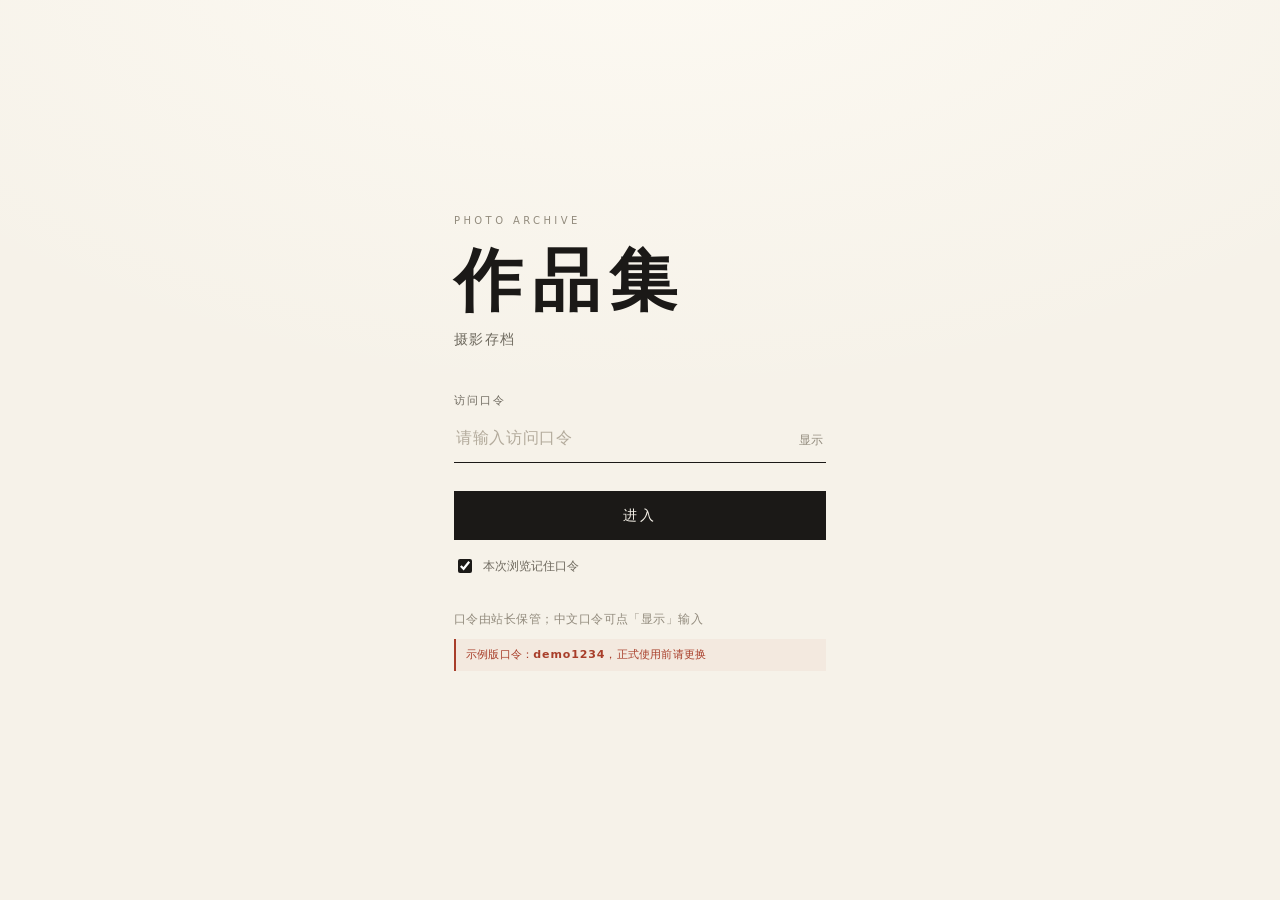
<file: site/index.html>
<!DOCTYPE html>
<html lang="zh-CN">
<head>
<meta charset="utf-8">
<meta name="viewport" content="width=device-width, initial-scale=1, viewport-fit=cover">
<meta name="robots" content="noindex, nofollow">
<meta name="theme-color" content="#f6f2e9">
<title>作品集 · 摄影存档</title>
<link rel="icon" href="data:image/svg+xml,%3Csvg xmlns='http://www.w3.org/2000/svg' viewBox='0 0 64 64'%3E%3Crect width='64' height='64' fill='%23a83e2a'/%3E%3Ctext x='32' y='44' font-size='36' text-anchor='middle' fill='%23f6f2e9' font-family='serif'%3E集%3C/text%3E%3C/svg%3E">
<link rel="stylesheet" href="assets/style.css">
</head>
<body class="is-gate">

<a class="skip-link" href="#main">跳到作品</a>

<!-- ========== 口令 ========== -->
<div class="gate" id="gate">
  <div class="gate-panel">
    <p class="gate-kicker">PHOTO ARCHIVE</p>
    <h1 class="gate-title" id="gateTitle">作品集</h1>
    <p class="gate-sub" id="gateSub">摄影存档</p>

    <form class="gate-form" id="gateForm" novalidate>
      <label class="gate-label" for="gateInput">访问口令</label>
      <div class="gate-input-wrap">
        <input class="gate-input" id="gateInput" type="password" name="password"
               autocomplete="current-password" placeholder="请输入访问口令" required>
        <button class="gate-pw-toggle" id="gatePwToggle" type="button">显示</button>
      </div>
      <p class="gate-error" id="gateError" role="alert" hidden></p>
      <button class="gate-btn" id="gateBtn" type="submit">进入</button>
      <label class="gate-remember">
        <input type="checkbox" id="gateRemember" checked>
        <span>本次浏览记住口令</span>
      </label>
    </form>

    <p class="gate-hint" id="gateHint">口令由站长保管；中文口令可点「显示」输入</p>
    <p class="gate-demo" id="gateDemoHint" hidden>示例版口令：<b>demo1234</b>，正式使用前请更换</p>
  </div>
</div>

<!-- ========== 页面 ========== -->
<div class="app" id="app" hidden>
  <header class="masthead" id="masthead">
    <div class="masthead-inner">
      <a class="brand" href="#top">
        <span class="brand-cn" id="brandCn">作品集</span>
        <span class="brand-en">PHOTO&nbsp;ARCHIVE</span>
      </a>
      <div class="masthead-actions">
        <span class="top-count" id="topCount"></span>
        <button class="text-btn" id="aboutBtn" type="button">关于</button>
      </div>
    </div>
  </header>

  <main id="main">
    <section class="hero" id="top">
      <p class="hero-kicker"><span class="seal" aria-hidden="true"></span>摄影存档<span class="dot">·</span><span id="updatedAt"></span></p>
      <h1 class="hero-title" id="siteTitle">作品集</h1>
      <p class="hero-sub" id="siteSubtitle"></p>
      <p class="hero-intro" id="siteIntro"></p>
    </section>

    <section class="toolbar" id="toolbar" aria-label="筛选与排序">
      <div class="toolbar-top">
        <div class="search">
          <svg class="search-icon" viewBox="0 0 24 24" aria-hidden="true">
            <circle cx="11" cy="11" r="6.5" fill="none" stroke="currentColor" stroke-width="1.6"/>
            <path d="M16 16l4.5 4.5" fill="none" stroke="currentColor" stroke-width="1.6" stroke-linecap="round"/>
          </svg>
          <input id="searchInput" type="search" placeholder="搜作品、作者、标签" autocomplete="off" aria-label="搜索作品">
        </div>
        <div class="toolbar-end">
          <span class="result-count" id="resultCount" aria-live="polite"></span>
          <label class="select-wrap">
            <span class="sr-only">排序方式</span>
            <select id="sortSelect">
              <option value="date">最新</option>
              <option value="title">按标题</option>
              <option value="author">按作者</option>
            </select>
          </label>
          <button class="clear-btn" id="clearBtn" type="button" hidden>清除筛选</button>
        </div>
      </div>

      <div class="filters">
        <div class="chip-row" id="authorRow">
          <span class="chip-label">作者</span>
          <div class="chips" id="authorChips" role="group" aria-label="按作者筛选"></div>
        </div>
        <div class="chip-row" id="tagRow">
          <span class="chip-label">标签</span>
          <div class="chips" id="tagChips" role="group" aria-label="按标签筛选"></div>
        </div>
      </div>
    </section>

    <section class="grid" id="grid" aria-label="作品列表"></section>

    <div class="empty" id="empty" hidden>
      <p class="empty-title">没有找到符合条件的作品</p>
      <p class="empty-sub">换个关键词，或清除筛选条件再看看。</p>
      <button class="empty-btn" id="emptyClear" type="button">清除筛选</button>
    </div>

    <footer class="footer">
      <p class="footer-notice" id="notice"></p>
      <p class="footer-contact" id="contact"></p>
      <p class="footer-meta"><span id="year"></span> · 作品集 · 由站长整理维护</p>
    </footer>
  </main>
</div>

<!-- ========== 灯箱 ========== -->
<div class="lightbox" id="lightbox" hidden role="dialog" aria-modal="true" aria-label="作品查看">
  <div class="lb-top">
    <span class="lb-counter" id="lbCounter"></span>
    <button class="lb-close" id="lbClose" type="button" aria-label="关闭">关闭 <span aria-hidden="true">✕</span></button>
  </div>
  <div class="lb-body">
    <button class="lb-nav lb-prev" id="lbPrev" type="button" aria-label="上一件">←</button>
    <div class="lb-stage">
      <img id="lbImg" alt="">
    </div>
    <button class="lb-nav lb-next" id="lbNext" type="button" aria-label="下一件">→</button>
  </div>
  <aside class="lb-info">
    <h2 class="lb-title" id="lbTitle"></h2>
    <p class="lb-meta"><span id="lbAuthor"></span><span class="dot">·</span><span id="lbDate"></span></p>
    <p class="lb-desc" id="lbDesc"></p>
    <ul class="lb-tags" id="lbTags"></ul>
    <p class="lb-copy">版权归作者所有，未经同意请勿转载。</p>
  </aside>
</div>

<!-- ========== 关于 ========== -->
<div class="about" id="about" hidden role="dialog" aria-modal="true" aria-labelledby="aboutTitle">
  <div class="about-panel">
    <p class="about-kicker">ABOUT</p>
    <h2 class="about-title" id="aboutTitle">关于这个页面</h2>
    <p class="about-text">这是一个个人的摄影作品存档页：把喜欢的照片、截图收在一起，方便回看。</p>
    <h3 class="about-h">版权与使用</h3>
    <p class="about-text" id="aboutNotice"></p>
    <h3 class="about-h">更新与联系</h3>
    <p class="about-text" id="aboutContact"></p>
    <h3 class="about-h">关于图片</h3>
    <p class="about-text">页面里的大图就是原文件，缩略图会压缩；原图请作者自己留存。原图如果带拍摄信息，会原样保留。</p>
    <h3 class="about-h">关于口令</h3>
    <p class="about-text">口令由站长保管。如果口令外流，站长可以换一个，然后重新导出一次数据。</p>
    <p class="about-text">勾选「本次浏览记住口令」会把口令存在当前标签页的 sessionStorage，关闭标签页即清除；共用电脑建议取消勾选。</p>
    <button class="about-close" id="aboutClose" type="button">知道了</button>
  </div>
</div>

<noscript>
  <div class="noscript">这个页面需要开启 JavaScript 才能显示作品。</div>
</noscript>

<script src="data/works.enc.js"></script>
<script src="assets/config.js"></script>
<script src="assets/app.js"></script>
</body>
</html>
</file>
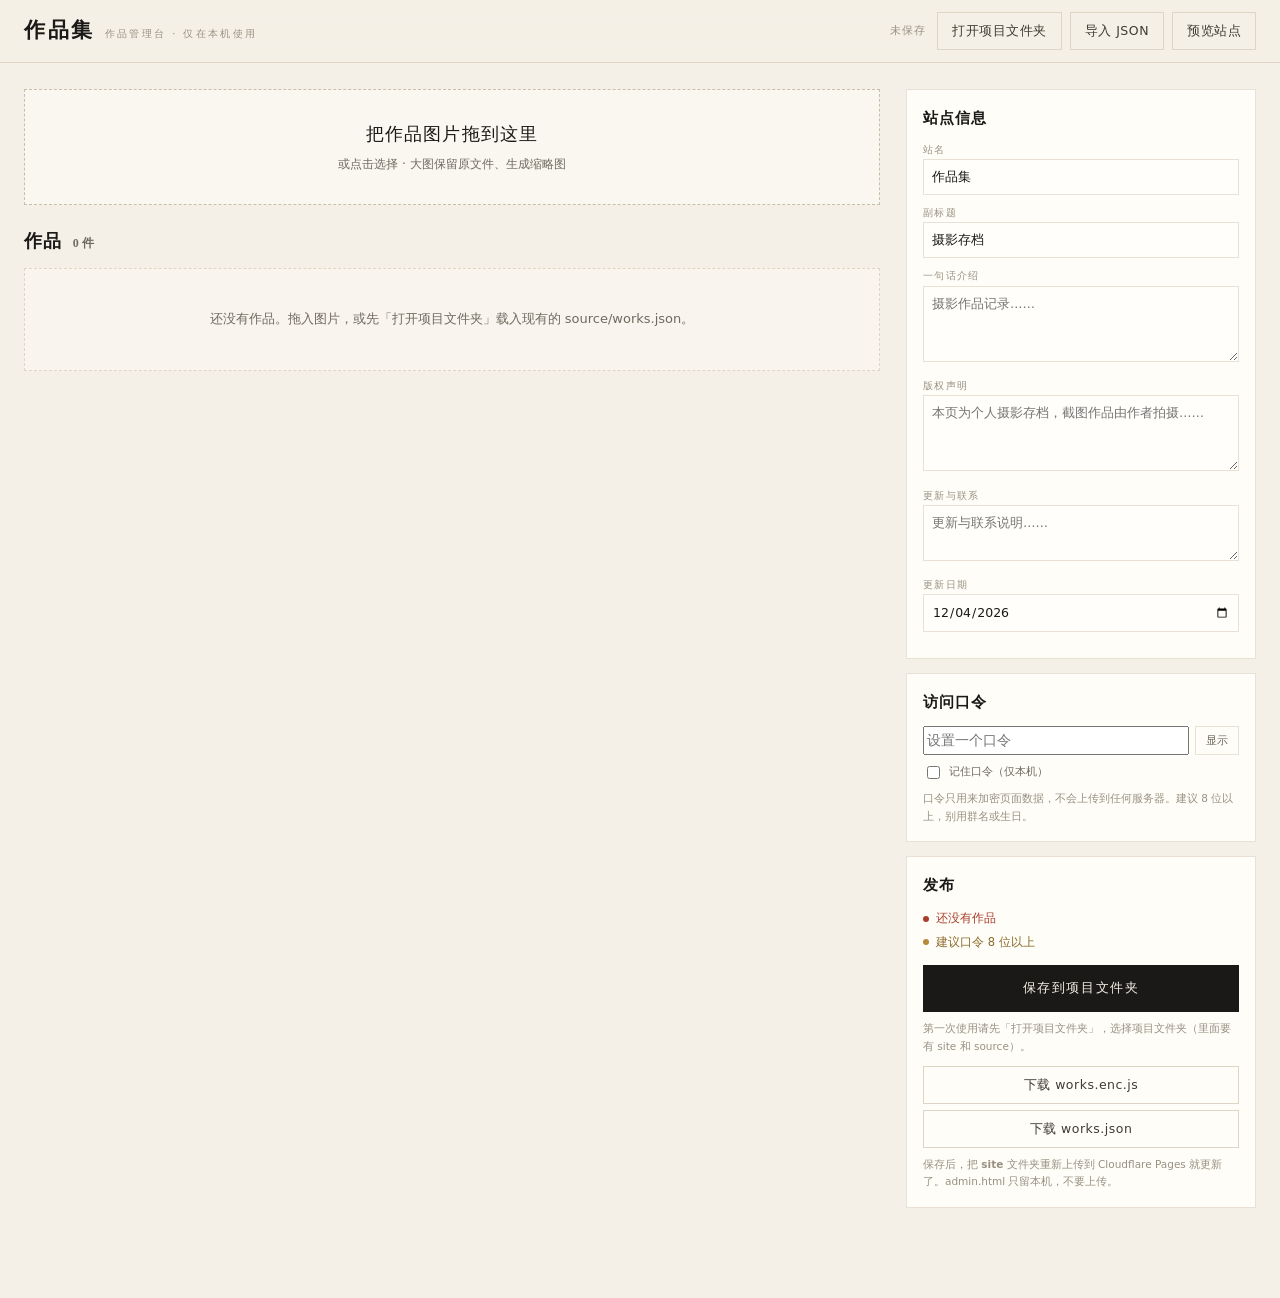
<file: admin.html>
<!DOCTYPE html>
<html lang="zh-CN">
<head>
<meta charset="utf-8">
<meta name="viewport" content="width=device-width, initial-scale=1">
<meta name="robots" content="noindex, nofollow">
<title>作品集 · 作品管理台</title>
<link rel="icon" href="data:image/svg+xml,%3Csvg xmlns='http://www.w3.org/2000/svg' viewBox='0 0 64 64'%3E%3Crect width='64' height='64' fill='%23a83e2a'/%3E%3Ctext x='32' y='44' font-size='36' text-anchor='middle' fill='%23f6f2e9' font-family='serif'%3E集%3C/text%3E%3C/svg%3E">
<style>
  :root{
    --paper:#f4f0e7; --card:#fffdf8; --ink:#1b1917; --ink2:#3f3a33; --muted:#6f6a5f;
    --faint:#989182; --line:#ded5c4; --line2:#e9e2d4; --accent:#a83e2a;
    --serif:"Noto Serif SC","Source Han Serif SC","Songti SC","STSong","SimSun",serif;
    --sans:"PingFang SC","Microsoft YaHei","Noto Sans SC",system-ui,-apple-system,"Segoe UI",sans-serif;
  }
  *{box-sizing:border-box}
  html{-webkit-text-size-adjust:100%}
  body{margin:0;background:var(--paper);color:var(--ink);font-family:var(--sans);font-size:14px;line-height:1.6;-webkit-font-smoothing:antialiased}
  h1,h2,h3,p{margin:0}
  button,input,textarea,select{font:inherit;color:inherit}
  button{cursor:pointer}
  [hidden]{display:none !important}
  :focus-visible{outline:2px solid var(--accent);outline-offset:2px}

  .topbar{position:sticky;top:0;z-index:20;background:rgba(244,240,231,.92);-webkit-backdrop-filter:blur(12px);backdrop-filter:blur(12px);border-bottom:1px solid var(--line)}
  .topbar-inner{max-width:1320px;margin:0 auto;padding:12px 24px;display:flex;align-items:center;gap:16px;flex-wrap:wrap}
  .brand{display:flex;align-items:baseline;gap:10px;margin-right:auto}
  .brand-cn{font-family:var(--serif);font-size:21px;font-weight:600;letter-spacing:.12em}
  .brand-sub{font-size:10px;letter-spacing:.24em;color:var(--faint)}
  .top-actions{display:flex;align-items:center;gap:8px;flex-wrap:wrap}
  .save-state{font-size:11px;letter-spacing:.06em;color:var(--faint);margin-right:4px}
  .save-state.dirty{color:var(--accent)}

  .btn{display:inline-flex;align-items:center;justify-content:center;gap:6px;padding:8px 14px;border:1px solid var(--ink);background:var(--ink);color:var(--paper);font-size:12.5px;letter-spacing:.04em;transition:background .2s,border-color .2s,color .2s}
  .btn:hover{background:var(--accent);border-color:var(--accent)}
  .btn.ghost{background:transparent;color:var(--ink2);border-color:var(--line)}
  .btn.ghost:hover{border-color:var(--ink);color:var(--ink);background:transparent}
  .btn.primary{width:100%;padding:12px;font-size:13px;letter-spacing:.12em}
  .btn.block{width:100%}
  .btn:disabled{opacity:.45;cursor:not-allowed}

  .layout{max-width:1320px;margin:0 auto;padding:26px 24px 90px;display:grid;grid-template-columns:minmax(0,1fr) 350px;gap:26px;align-items:start}
  @media(max-width:1020px){.layout{grid-template-columns:1fr} .col-side{position:static !important}}

  .dropzone{border:1px dashed #c9bfa9;background:rgba(255,253,248,.55);padding:30px 20px;text-align:center;transition:border-color .2s,background .2s;margin-bottom:22px}
  .dropzone:hover,.dropzone.is-over{border-color:var(--ink);background:var(--card)}
  .dz-title{font-family:var(--serif);font-size:18px;letter-spacing:.06em}
  .dz-sub{margin-top:6px;font-size:12px;color:var(--muted)}
  .dropzone.is-busy{opacity:.6;pointer-events:none}

  .list-head{display:flex;align-items:baseline;justify-content:space-between;margin-bottom:12px}
  .list-head h2{font-family:var(--serif);font-size:18px;font-weight:600;letter-spacing:.04em}
  .list-head h2 span{font-size:12px;color:var(--muted);margin-left:6px;letter-spacing:0}
  .link-btn{padding:0;border:0;background:none;font-size:11.5px;color:var(--muted);border-bottom:1px solid transparent}
  .link-btn:hover{color:var(--ink);border-bottom-color:var(--ink)}
  .link-btn.danger:hover{color:var(--accent);border-bottom-color:var(--accent)}

  .works{display:grid;gap:12px}
  .work{display:grid;grid-template-columns:104px minmax(0,1fr) 34px;gap:14px;padding:12px;background:var(--card);border:1px solid var(--line2)}
  @media(max-width:620px){.work{grid-template-columns:76px minmax(0,1fr) 30px;gap:10px;padding:10px}}
  .work-thumb{width:100%;aspect-ratio:1;background:#e7e0d1;overflow:hidden;position:relative}
  .work-thumb img{width:100%;height:100%;object-fit:cover;display:block}
  .work-body{min-width:0}
  .fields{display:grid;grid-template-columns:1.25fr 1fr 112px;gap:7px 12px}
  .fields .wide{grid-column:1/-1}
  @media(max-width:760px){.fields{grid-template-columns:1fr 1fr}}
  .fields label{display:block;min-width:0}
  .fields .lbl{display:block;font-size:9.5px;letter-spacing:.14em;color:var(--faint);margin-bottom:1px}
  .fields input{width:100%;border:0;border-bottom:1px solid var(--line2);background:transparent;padding:4px 1px;font-size:13px;outline:none;border-radius:0}
  .fields input:focus{border-bottom-color:var(--ink)}
  .fields input::placeholder{color:#bdb5a5}
  .featured{display:inline-flex;align-items:center;gap:6px;margin-top:8px;font-size:11px;color:var(--muted);cursor:pointer}
  .featured input{accent-color:var(--ink);width:13px;height:13px}
  .work-actions{display:flex;flex-direction:column;gap:4px;align-items:stretch}
  .work-actions button{width:100%;height:26px;border:1px solid var(--line2);background:transparent;color:var(--muted);font-size:12px;line-height:1}
  .work-actions button:hover:not(:disabled){border-color:var(--ink);color:var(--ink)}
  .work-actions button:disabled{opacity:.3;cursor:default}
  .work-actions button[data-act="del"]:hover{border-color:var(--accent);color:var(--accent)}

  .empty{padding:40px 20px;text-align:center;color:var(--muted);font-size:13px;border:1px dashed var(--line);background:rgba(255,253,248,.4)}

  .col-side{position:sticky;top:80px;display:grid;gap:14px}
  .panel{background:var(--card);border:1px solid var(--line2);padding:16px}
  .panel-title{font-family:var(--serif);font-size:15px;font-weight:600;letter-spacing:.06em;margin-bottom:12px}
  .field{margin-bottom:10px}
  .field label{display:block;font-size:9.5px;letter-spacing:.14em;color:var(--faint);margin-bottom:2px}
  .field input,.field textarea{width:100%;border:1px solid var(--line2);background:#fffefb;padding:7px 8px;font-size:12.5px;outline:none;border-radius:0;line-height:1.6}
  .field input:focus,.field textarea:focus{border-color:var(--ink)}
  .field textarea{resize:vertical;min-height:56px}
  .pw-wrap{display:flex;gap:6px}
  .pw-wrap input{flex:1}
  .pw-wrap button{flex:none;padding:0 10px;border:1px solid var(--line2);background:transparent;font-size:11px;color:var(--muted)}
  .pw-wrap button:hover{border-color:var(--ink);color:var(--ink)}
  .hint{font-size:10.5px;line-height:1.7;color:var(--faint);margin-top:8px}
  .hint.warn{color:var(--accent)}
  .remember{display:flex;align-items:center;gap:6px;margin-top:8px;font-size:11px;color:var(--muted);cursor:pointer}
  .remember input{width:13px;height:13px;accent-color:var(--ink)}

  .checklist{display:grid;gap:5px;margin-bottom:14px}
  .check{display:flex;align-items:center;gap:7px;font-size:11.5px;color:var(--muted)}
  .check i{width:6px;height:6px;border-radius:50%;background:#c9bfa9;flex:none}
  .check.ok i{background:#5d7f62}
  .check.bad i{background:var(--accent)}
  .check.bad{color:var(--accent)}
  .check.warn i{background:#b58a3a}
  .check.warn{color:#8a6a2a}

  .toast{position:fixed;left:50%;bottom:26px;transform:translateX(-50%);z-index:60;max-width:90vw;padding:10px 18px;background:var(--ink);color:var(--paper);font-size:12.5px;letter-spacing:.02em;box-shadow:0 10px 30px -12px rgba(0,0,0,.5)}

  .meta-row{display:grid;grid-template-columns:1fr 1fr;gap:10px}
  @media(max-width:420px){.meta-row{grid-template-columns:1fr}}
</style>
</head>
<body>

<header class="topbar">
  <div class="topbar-inner">
    <div class="brand">
      <span class="brand-cn">作品集</span>
      <span class="brand-sub">作品管理台 · 仅在本机使用</span>
    </div>
    <div class="top-actions">
      <span class="save-state" id="saveState">未保存</span>
      <button class="btn ghost" id="btnOpen" type="button">打开项目文件夹</button>
      <button class="btn ghost" id="btnImport" type="button">导入 JSON</button>
      <button class="btn ghost" id="btnPreview" type="button">预览站点</button>
    </div>
  </div>
</header>

<main class="layout">
  <section class="col-main">
    <div class="dropzone" id="dropzone">
      <input type="file" id="fileInput" accept="image/*" multiple hidden>
      <p class="dz-title">把作品图片拖到这里</p>
      <p class="dz-sub">或点击选择 · 大图保留原文件、生成缩略图</p>
    </div>

    <div class="list-head">
      <h2>作品 <span id="workCount">0 件</span></h2>
      <button class="link-btn danger" id="btnClear" type="button">清空全部</button>
    </div>

    <div class="works" id="works"></div>
    <div class="empty" id="empty">还没有作品。拖入图片，或先「打开项目文件夹」载入现有的 source/works.json。</div>

    <datalist id="authorList"></datalist>
  </section>

  <aside class="col-side">
    <section class="panel">
      <h2 class="panel-title">站点信息</h2>
      <div class="field">
        <label for="metaTitle">站名</label>
        <input id="metaTitle" type="text" placeholder="作品集">
      </div>
      <div class="field">
        <label for="metaSubtitle">副标题</label>
        <input id="metaSubtitle" type="text" placeholder="摄影存档">
      </div>
      <div class="field">
        <label for="metaIntro">一句话介绍</label>
        <textarea id="metaIntro" rows="3" placeholder="摄影作品记录……"></textarea>
      </div>
      <div class="field">
        <label for="metaNotice">版权声明</label>
        <textarea id="metaNotice" rows="3" placeholder="本页为个人摄影存档，截图作品由作者拍摄……"></textarea>
      </div>
      <div class="field">
        <label for="metaContact">更新与联系</label>
        <textarea id="metaContact" rows="2" placeholder="更新与联系说明……"></textarea>
      </div>
      <div class="field">
        <label for="metaUpdated">更新日期</label>
        <input id="metaUpdated" type="date">
      </div>
    </section>

    <section class="panel">
      <h2 class="panel-title">访问口令</h2>
      <div class="pw-wrap">
        <input id="password" type="password" placeholder="设置一个口令" autocomplete="new-password">
        <button id="pwToggle" type="button">显示</button>
      </div>
      <label class="remember"><input type="checkbox" id="pwRemember"> 记住口令（仅本机）</label>
      <p class="hint">口令只用来加密页面数据，不会上传到任何服务器。建议 8 位以上，别用群名或生日。</p>
    </section>

    <section class="panel">
      <h2 class="panel-title">发布</h2>
      <div class="checklist" id="checklist"></div>
      <button class="btn primary" id="btnSave" type="button">保存到项目文件夹</button>
      <p class="hint" id="saveHint">第一次使用请先「打开项目文件夹」，选择项目文件夹（里面要有 site 和 source）。</p>
      <div style="display:grid;gap:6px;margin-top:10px">
        <button class="btn ghost block" id="btnDownloadEnc" type="button">下载 works.enc.js</button>
        <button class="btn ghost block" id="btnDownloadJson" type="button">下载 works.json</button>
      </div>
      <p class="hint">保存后，把 <b>site</b> 文件夹重新上传到 Cloudflare Pages 就更新了。admin.html 只留本机，不要上传。</p>
    </section>
  </aside>
</main>

<div class="toast" id="toast" hidden></div>

<script>
(function () {
  "use strict";

  var PASS_KEY = "gallery:admin:pass";
  var MAX_THUMB = 1200;
  var ext = supportsWebp() ? "webp" : "jpg";

  var state = {
    meta: {
      title: "作品集",
      subtitle: "摄影存档",
      intro: "",
      notice: "",
      contact: "",
      updatedAt: today()
    },
    works: [],
    dir: null,
    password: "",
    dirty: false,
    loaded: false,
    saved: false,
    busy: false
  };

  var els = {};

  function $(s) { return document.querySelector(s); }
  function el(tag, cls, text) {
    var n = document.createElement(tag);
    if (cls) n.className = cls;
    if (text != null) n.textContent = text;
    return n;
  }
  function today() {
    var d = new Date();
    return d.getFullYear() + "-" + String(d.getMonth() + 1).padStart(2, "0") + "-" + String(d.getDate()).padStart(2, "0");
  }
  function normalizeDate(v) {
    v = String(v || "").trim().replace(/\./g, "-");
    if (/^\d{4}-\d{2}$/.test(v)) return v + "-01";
    if (/^\d{4}-\d{2}-\d{2}$/.test(v)) return v;
    return "";
  }
  function supportsWebp() {
    try {
      var c = document.createElement("canvas");
      c.width = c.height = 1;
      return c.toDataURL("image/webp").indexOf("data:image/webp") === 0;
    } catch (e) { return false; }
  }
  function uid() {
    return "w" + Date.now().toString(36) + Math.random().toString(36).slice(2, 6);
  }
  function toast(msg) {
    var t = els.toast;
    t.textContent = msg;
    t.hidden = false;
    clearTimeout(t._timer);
    t._timer = setTimeout(function () { t.hidden = true; }, 3200);
  }
  function markDirty() {
    if (!state.dirty) {
      state.dirty = true;
      state.saved = false;
      updateSaveState();
    }
    updateChecklist();
  }
  function updateSaveState() {
    if (state.dirty) {
      els.saveState.textContent = "有未保存的修改";
      els.saveState.classList.add("dirty");
    } else if (state.saved) {
      els.saveState.textContent = "已保存";
      els.saveState.classList.remove("dirty");
    } else if (state.loaded) {
      els.saveState.textContent = "已载入";
      els.saveState.classList.remove("dirty");
    } else {
      els.saveState.textContent = "未保存";
      els.saveState.classList.remove("dirty");
    }
  }

  /* ---------------- 图片处理 ---------------- */
  function loadImage(file) {
    return new Promise(function (resolve, reject) {
      var url = URL.createObjectURL(file);
      var img = new Image();
      img.onload = function () {
        URL.revokeObjectURL(url);
        resolve(img);
      };
      img.onerror = function () {
        URL.revokeObjectURL(url);
        reject(new Error("无法读取图片：" + file.name));
      };
      img.src = url;
    });
  }

  function drawTo(img, maxEdge) {
    var w = img.naturalWidth || img.width;
    var h = img.naturalHeight || img.height;
    var scale = Math.min(1, maxEdge / Math.max(w, h));
    var canvas = document.createElement("canvas");
    canvas.width = Math.max(1, Math.round(w * scale));
    canvas.height = Math.max(1, Math.round(h * scale));
    var ctx = canvas.getContext("2d");
    ctx.imageSmoothingQuality = "high";
    ctx.drawImage(img, 0, 0, canvas.width, canvas.height);
    return canvas;
  }

  function toBlob(canvas, quality) {
    return new Promise(function (resolve) {
      var type = ext === "webp" ? "image/webp" : "image/jpeg";
      canvas.toBlob(function (blob) { resolve(blob); }, type, quality);
    });
  }

  function averageColor(canvas) {
    var c = document.createElement("canvas");
    c.width = 20;
    c.height = 20;
    var ctx = c.getContext("2d");
    ctx.drawImage(canvas, 0, 0, 20, 20);
    var d = ctx.getImageData(0, 0, 20, 20).data;
    var r = 0, g = 0, b = 0, n = d.length / 4;
    for (var i = 0; i < d.length; i += 4) { r += d[i]; g += d[i + 1]; b += d[i + 2]; }
    function hex(v) { return Math.round(v / n).toString(16).padStart(2, "0"); }
    return "#" + hex(r) + hex(g) + hex(b);
  }

  function guessTitle(filename) {
    var base = String(filename || "").replace(/\.[^.]+$/, "").trim();
    if (!base) return "";
    if (/^(IMG|DSC|DSCF|PXL|MVIMG|PANO|GOPR|DJI|Screenshot|Screen Shot|微信图片|mmexport|image)[-_ ]?\d/i.test(base)) return "";
    if (/^\d+$/.test(base)) return "";
    return base.replace(/[_-]+/g, " ").slice(0, 42);
  }

  function originalExt(file) {
    var map = {
      "image/jpeg": "jpg",
      "image/png": "png",
      "image/webp": "webp",
      "image/gif": "gif",
      "image/avif": "avif"
    };
    if (map[file.type]) return map[file.type];
    var m = /\.([a-zA-Z0-9]+)$/.exec(file.name || "");
    return m ? m[1].toLowerCase() : "jpg";
  }

  async function makeWork(file) {
    if (file.size > 25 * 1024 * 1024) {
      throw new Error("原图超过 25MB，Cloudflare Pages 放不下");
    }
    var img = await loadImage(file);
    if (!img.naturalWidth) throw new Error("图片尺寸异常");

    // 大图直接复制原文件，不重编码；只生成缩略图
    var thumb = drawTo(img, MAX_THUMB);
    var thumbBlob = await toBlob(thumb, 0.85);
    if (!thumbBlob) throw new Error("浏览器不支持缩略图生成");

    var id = uid();
    var originalName = id + "." + originalExt(file);
    return {
      id: id,
      title: guessTitle(file.name),
      author: state.lastAuthor || "",
      date: today(),
      tags: [],
      desc: "",
      featured: false,
      src: "media/" + originalName,
      thumb: "media/" + id + "-t." + ext,
      w: img.naturalWidth,
      h: img.naturalHeight,
      color: averageColor(thumb),
      _files: {
        fullName: originalName,
        thumbName: id + "-t." + ext,
        fullBlob: file,
        thumbBlob: thumbBlob
      }
    };
  }

  async function removeDemoWorks() {
    var demos = state.works.filter(function (w) { return w.demo; });
    if (!demos.length) return;
    state.works = state.works.filter(function (w) { return !w.demo; });

    // 只从列表移除；文件在保存时由 saveProject 统一清理。
    // 这样误加一张图但没保存，示例文件不会被提前删掉。
    demos.forEach(function (w) {
      if (w._thumbUrl) { URL.revokeObjectURL(w._thumbUrl); w._thumbUrl = null; }
    });
    toast("示例作品已从列表移除，保存后会清理示例文件");
  }

  async function addFiles(fileList) {
    var files = Array.prototype.slice.call(fileList).filter(function (f) {
      return f.type.indexOf("image/") === 0;
    });
    if (!files.length) { toast("请选择图片文件（JPG / PNG / WebP）"); return; }

    state.busy = true;
    els.dropzone.classList.add("is-busy");
    var added = 0;

    for (var i = 0; i < files.length; i++) {
      els.dropzone.querySelector(".dz-title").textContent = "正在处理 " + (i + 1) + " / " + files.length + "…";
      try {
        var work = await makeWork(files[i]);
        state.works.push(work);
        state.lastAuthor = work.author || state.lastAuthor;
        added++;
      } catch (e) {
        console.warn(e);
        toast("跳过 " + files[i].name + "：" + e.message);
      }
    }

    els.dropzone.querySelector(".dz-title").textContent = "把作品图片拖到这里";
    els.dropzone.classList.remove("is-busy");
    state.busy = false;
    if (added && state.works.some(function (w) { return w.demo; })) {
      await removeDemoWorks();
    }
    renderWorks();
    markDirty();
    if (added) toast("已加入 " + added + " 件作品");
  }

  /* ---------------- 渲染 ---------------- */
  function thumbSrc(w) {
    if (w._files) {
      if (!w._thumbUrl) w._thumbUrl = URL.createObjectURL(w._files.thumbBlob);
      return w._thumbUrl;
    }
    return "site/" + (w.thumb || w.src || "");
  }

  function workRow(w, index) {
    var row = el("article", "work");
    row.dataset.id = w.id;

    var thumb = el("div", "work-thumb");
    var img = document.createElement("img");
    img.src = thumbSrc(w);
    img.alt = "";
    img.loading = "lazy";
    img.onerror = function () { img.style.opacity = "0"; };
    thumb.appendChild(img);

    var body = el("div", "work-body");
    var fields = el("div", "fields");

    function field(labelText, key, type, placeholder, wide) {
      var label = el("label", wide ? "wide" : "");
      label.appendChild(el("span", "lbl", labelText));
      var input = document.createElement("input");
      input.type = type || "text";
      input.value = key === "tags" ? (w.tags || []).join(", ")
        : key === "date" ? normalizeDate(w[key])
        : w[key] || "";
      input.placeholder = placeholder || "";
      if (key === "author") input.setAttribute("list", "authorList");
      input.addEventListener("input", function () {
        if (key === "tags") {
          w.tags = input.value.split(/[,，、\s]+/).filter(Boolean);
        } else {
          w[key] = input.value;
        }
        if (key === "author" && input.value.trim()) state.lastAuthor = input.value.trim();
        markDirty();
      });
      label.appendChild(input);
      fields.appendChild(label);
    }

    field("标题", "title", "text", "无题");
    field("作者", "author", "text", "群昵称");
    field("日期", "date", "date", "");
    field("标签", "tags", "text", "摄影, 城市（逗号分隔）", true);
    field("一句话说明", "desc", "text", "可不填", true);

    var featured = el("label", "featured");
    var cb = document.createElement("input");
    cb.type = "checkbox";
    cb.checked = !!w.featured;
    cb.addEventListener("change", function () { w.featured = cb.checked; markDirty(); });
    featured.appendChild(cb);
    featured.appendChild(document.createTextNode("设为精选"));

    body.appendChild(fields);
    body.appendChild(featured);

    var actions = el("div", "work-actions");
    var up = el("button", "", "↑");
    up.type = "button";
    up.title = "上移";
    up.disabled = index === 0;
    up.addEventListener("click", function () { move(index, -1); });

    var down = el("button", "", "↓");
    down.type = "button";
    down.title = "下移";
    down.disabled = index === state.works.length - 1;
    down.addEventListener("click", function () { move(index, 1); });

    var del = el("button", "", "✕");
    del.type = "button";
    del.dataset.act = "del";
    del.title = "删除";
    del.addEventListener("click", function () {
      if (!confirm("删除《" + (w.title || "无题") + "》？")) return;
      if (w._thumbUrl) { URL.revokeObjectURL(w._thumbUrl); w._thumbUrl = null; }
      state.works.splice(index, 1);
      renderWorks();
      markDirty();
    });

    actions.appendChild(up);
    actions.appendChild(down);
    actions.appendChild(del);

    row.appendChild(thumb);
    row.appendChild(body);
    row.appendChild(actions);
    return row;
  }

  function move(index, delta) {
    var target = index + delta;
    if (target < 0 || target >= state.works.length) return;
    var tmp = state.works[index];
    state.works[index] = state.works[target];
    state.works[target] = tmp;
    renderWorks();
    markDirty();
  }

  function renderWorks() {
    els.works.innerHTML = "";
    state.works.forEach(function (w, i) {
      els.works.appendChild(workRow(w, i));
    });
    els.empty.hidden = state.works.length > 0;
    els.workCount.textContent = state.works.length + " 件";
    els.btnClear.hidden = state.works.length === 0;

    var authors = {};
    state.works.forEach(function (w) { if (w.author) authors[w.author] = 1; });
    els.authorList.innerHTML = "";
    Object.keys(authors).forEach(function (a) {
      var opt = document.createElement("option");
      opt.value = a;
      els.authorList.appendChild(opt);
    });

    updateChecklist();
  }

  function updateChecklist() {
    var missingAuthor = state.works.filter(function (w) { return !(w.author || "").trim(); }).length;
    var missingTitle = state.works.filter(function (w) { return !(w.title || "").trim(); }).length;
    var items = [
      {
        level: state.works.length > 0 ? "ok" : "bad",
        text: state.works.length ? state.works.length + " 件作品" : "还没有作品"
      }
    ];
    if (state.works.length) {
      items.push({
        level: missingAuthor === 0 ? "ok" : "bad",
        text: missingAuthor ? missingAuthor + " 件缺署名" : "署名齐全"
      });
      items.push({
        level: missingTitle === 0 ? "ok" : "warn",
        text: missingTitle ? missingTitle + " 件未命名，将显示「无题」" : "标题齐全"
      });
    }
    items.push({
      level: state.password.length >= 6 ? "ok" : "warn",
      text: state.password.length >= 6 ? "口令长度合适" : "建议口令 8 位以上"
    });
    els.checklist.innerHTML = "";
    items.forEach(function (it) {
      var row = el("div", "check " + it.level);
      row.appendChild(document.createElement("i"));
      row.appendChild(document.createTextNode(it.text));
      els.checklist.appendChild(row);
    });
  }

  /* ---------------- 数据导入导出 ---------------- */
  function normalizeWork(w) {
    return {
      id: w.id || uid(),
      title: w.title || "",
      author: w.author || "",
      date: normalizeDate(w.date),
      tags: Array.isArray(w.tags) ? w.tags.slice() : [],
      desc: w.desc || "",
      featured: !!w.featured,
      demo: !!w.demo,
      src: w.src || "",
      thumb: w.thumb || "",
      w: w.w || 0,
      h: w.h || 0,
      color: w.color || "#e3dccd"
    };
  }

  function loadData(data, message) {
    data = data || {};
    var meta = data.meta || {};
    state.meta = {
      title: meta.title || "作品集",
      subtitle: meta.subtitle || "摄影存档",
      intro: meta.intro || "",
      notice: meta.notice || "",
      contact: meta.contact || "",
      updatedAt: normalizeDate(meta.updatedAt) || today()
    };
    state.works = (data.works || []).map(normalizeWork);

    // 个人页只有一个作者：新图默认沿用现有署名
    var authorCount = {};
    state.works.forEach(function (w) {
      if (w.author) authorCount[w.author] = (authorCount[w.author] || 0) + 1;
    });
    var topAuthor = Object.keys(authorCount).sort(function (a, b) {
      return authorCount[b] - authorCount[a];
    })[0];
    state.lastAuthor = topAuthor || "";

    fillMeta();
    renderWorks();
    state.dirty = false;
    state.loaded = true;
    state.saved = false;
    updateSaveState();
    if (message) toast(message);
  }

  function fillMeta() {
    els.metaTitle.value = state.meta.title;
    els.metaSubtitle.value = state.meta.subtitle;
    els.metaIntro.value = state.meta.intro;
    els.metaNotice.value = state.meta.notice;
    els.metaContact.value = state.meta.contact;
    els.metaUpdated.value = normalizeDate(state.meta.updatedAt);
  }

  function buildData() {
    return {
      meta: {
        title: state.meta.title.trim() || "作品集",
        subtitle: state.meta.subtitle.trim() || "摄影存档",
        intro: state.meta.intro.trim(),
        notice: state.meta.notice.trim(),
        contact: state.meta.contact.trim(),
        updatedAt: normalizeDate(state.meta.updatedAt) || today()
      },
      works: state.works.map(function (w) {
        var out = {
          id: w.id,
          title: (w.title || "").trim() || "无题",
          author: (w.author || "").trim() || "佚名",
          date: w.date || "",
          tags: w.tags || [],
          desc: (w.desc || "").trim(),
          src: w.src,
          thumb: w.thumb,
          w: w.w,
          h: w.h,
          color: w.color,
          featured: !!w.featured,
          demo: !!w.demo
        };
        if (out.thumb === out.src) delete out.thumb;
        return out;
      })
    };
  }

  function b64(buf) {
    var bytes = new Uint8Array(buf);
    var s = "";
    for (var i = 0; i < bytes.length; i += 0x8000) {
      s += String.fromCharCode.apply(null, bytes.subarray(i, i + 0x8000));
    }
    return btoa(s);
  }

  async function encryptData(data, password) {
    var salt = crypto.getRandomValues(new Uint8Array(16));
    var iv = crypto.getRandomValues(new Uint8Array(12));
    var encoder = new TextEncoder();
    var base = await crypto.subtle.importKey("raw", encoder.encode(password), "PBKDF2", false, ["deriveKey"]);
    var key = await crypto.subtle.deriveKey(
      { name: "PBKDF2", salt: salt, iterations: 210000, hash: "SHA-256" },
      base,
      { name: "AES-GCM", length: 256 },
      false,
      ["encrypt"]
    );
    var cipher = await crypto.subtle.encrypt(
      { name: "AES-GCM", iv: iv },
      key,
      encoder.encode(JSON.stringify(data))
    );
    return {
      v: 1,
      alg: "AES-GCM",
      kdf: "PBKDF2-SHA-256",
      iterations: 210000,
      salt: b64(salt),
      iv: b64(iv),
      ciphertext: b64(cipher),
      demo: false
    };
  }

  async function buildExport() {
    if (!state.works.length) throw new Error("还没有作品");
    if (!state.password || state.password.length < 3) throw new Error("请设置至少 3 位访问口令（建议 6 位以上）");
    if (!window.crypto || !window.crypto.subtle) throw new Error("当前环境无法加密，请用 Edge / Chrome 打开");

    var data = buildData();
    var payload = await encryptData(data, state.password);
    var encJs =
      "/* 由 admin.html 生成，请勿手改 */\n" +
      "window.__GALLERY_DATA__ = " + JSON.stringify(payload) + ";\n";
    return { data: data, encJs: encJs, json: JSON.stringify(data, null, 2) };
  }

  /* ---------------- 文件夹读写 ---------------- */
  async function chooseFolder() {
    if (!window.showDirectoryPicker) {
      toast("这个浏览器不支持直接写文件夹，请用 Edge / Chrome，或使用下载按钮。");
      return false;
    }
    try {
      var dir = await window.showDirectoryPicker({ mode: "readwrite", id: "gallery-admin" });
      try {
        await dir.getDirectoryHandle("site");
      } catch (e) {
        toast("请选择项目文件夹（里面要有 site 和 source）。");
        return false;
      }
      state.dir = dir;
      return true;
    } catch (e) {
      if (e.name !== "AbortError") toast("打开文件夹失败：" + e.message);
      return false;
    }
  }

  async function writeFile(dir, name, blobOrText) {
    var fh = await dir.getFileHandle(name, { create: true });
    var writable = await fh.createWritable();
    await writable.write(blobOrText);
    await writable.close();
  }

  async function openProject() {
    if (state.dirty && !confirm("当前有未保存的修改，打开项目会覆盖它们，继续？")) return;
    if (!(await chooseFolder())) return;

    try {
      var sourceDir = await state.dir.getDirectoryHandle("source");
      var fh = await sourceDir.getFileHandle("works.json");
      var file = await fh.getFile();
      var data = JSON.parse(await file.text());
      loadData(data, "已载入项目里的 source/works.json");
    } catch (e) {
      toast("文件夹已打开，但没找到 source/works.json，可以导入或直接添加作品。");
      updateSaveState();
    }
  }

  async function saveProject() {
    if (state.busy) return;

    if (!state.loaded) {
      var goOn = confirm(
        "你还没有点「打开项目文件夹」载入现有作品。\n\n" +
        "继续保存会只保留当前列表，可能覆盖掉线上已有的作品和站点信息。\n\n" +
        "建议先取消 → 打开项目文件夹 → 再加新图。\n\n" +
        "确定要继续保存吗？"
      );
      if (!goOn) return;
    }

    if (!state.dir) {
      if (!(await chooseFolder())) return;
    }

    var payload;
    try {
      payload = await buildExport();
    } catch (e) {
      toast(e.message);
      return;
    }

    state.busy = true;
    els.btnSave.disabled = true;
    els.btnSave.textContent = "正在写入…";

    try {
      var siteDir = await state.dir.getDirectoryHandle("site");
      var mediaDir = await siteDir.getDirectoryHandle("media", { create: true });
      var dataDir = await siteDir.getDirectoryHandle("data", { create: true });
      var sourceDir = await state.dir.getDirectoryHandle("source", { create: true });

      var oldWorks = [];
      try {
        var oldFile = await sourceDir.getFileHandle("works.json");
        var oldText = await (await oldFile.getFile()).text();
        oldWorks = (JSON.parse(oldText).works || []);
      } catch (e) {}

      for (var i = 0; i < state.works.length; i++) {
        var w = state.works[i];
        if (!w._files) continue;
        await writeFile(mediaDir, w._files.fullName, w._files.fullBlob);
        await writeFile(mediaDir, w._files.thumbName, w._files.thumbBlob);
      }

      await writeFile(dataDir, "works.enc.js", payload.encJs);
      await writeFile(sourceDir, "works.json", payload.json);

      // 删除已从作品列表移除的旧图，避免“删了作品、图还在”
      var keep = {};
      state.works.forEach(function (w) {
        if (w.src) keep[w.src] = true;
        if (w.thumb) keep[w.thumb] = true;
      });
      var removeNames = {};
      oldWorks.forEach(function (w) {
        [w.src, w.thumb].forEach(function (path) {
          if (!path || keep[path] || path.indexOf("media/") !== 0) return;
          var name = path.slice(6);
          if (name && name.indexOf("/") === -1) removeNames[name] = true;
        });
      });
      var removed = 0;
      for (var name in removeNames) {
        try { await mediaDir.removeEntry(name); removed++; } catch (e) {}
      }

      state.dirty = false;
      state.saved = true;
      updateSaveState();
      toast("已保存" + (removed ? "，清理 " + removed + " 张旧图" : "") + "。下一步：把 site 文件夹重新上传到 Cloudflare Pages。");
    } catch (e) {
      console.error(e);
      toast("写入失败：" + e.message);
    } finally {
      state.busy = false;
      els.btnSave.disabled = false;
      els.btnSave.textContent = "保存到项目文件夹";
    }
  }

  function download(name, text, type) {
    var blob = new Blob([text], { type: type || "text/plain;charset=utf-8" });
    var a = document.createElement("a");
    a.href = URL.createObjectURL(blob);
    a.download = name;
    document.body.appendChild(a);
    a.click();
    a.remove();
    setTimeout(function () { URL.revokeObjectURL(a.href); }, 1500);
  }

  /* ---------------- 事件绑定 ---------------- */
  function bind() {
    els.dropzone.addEventListener("click", function () { els.fileInput.click(); });
    els.fileInput.addEventListener("change", function () {
      addFiles(els.fileInput.files);
      els.fileInput.value = "";
    });

    ["dragenter", "dragover"].forEach(function (type) {
      els.dropzone.addEventListener(type, function (e) {
        e.preventDefault();
        els.dropzone.classList.add("is-over");
      });
    });
    ["dragleave", "drop"].forEach(function (type) {
      els.dropzone.addEventListener(type, function (e) {
        e.preventDefault();
        els.dropzone.classList.remove("is-over");
      });
    });
    els.dropzone.addEventListener("drop", function (e) {
      if (e.dataTransfer && e.dataTransfer.files) addFiles(e.dataTransfer.files);
    });

    els.btnOpen.addEventListener("click", openProject);
    els.btnSave.addEventListener("click", saveProject);
    els.btnPreview.addEventListener("click", function () {
      window.open("site/index.html", "_blank");
    });

    els.btnImport.addEventListener("click", function () {
      var input = document.createElement("input");
      input.type = "file";
      input.accept = "application/json,.json";
      input.addEventListener("change", function () {
        var file = input.files[0];
        if (!file) return;
        file.text().then(function (text) {
          try {
            loadData(JSON.parse(text), "已导入 " + file.name);
            state.dir = null;
          } catch (e) {
            toast("JSON 解析失败：" + e.message);
          }
        });
      });
      input.click();
    });

    els.btnClear.addEventListener("click", function () {
      if (!state.works.length) return;
      if (!confirm("清空全部 " + state.works.length + " 件作品？这个操作不能撤销。")) return;
      state.works = [];
      renderWorks();
      markDirty();
    });

    els.btnDownloadEnc.addEventListener("click", async function () {
      try {
        var p = await buildExport();
        download("works.enc.js", p.encJs, "text/javascript;charset=utf-8");
        toast("已下载 works.enc.js，把它放到 site/data/ 覆盖旧文件。");
      } catch (e) { toast(e.message); }
    });

    els.btnDownloadJson.addEventListener("click", async function () {
      try {
        var p = await buildExport();
        download("works.json", p.json, "application/json;charset=utf-8");
        toast("已下载 works.json，把它放到 source/ 覆盖旧文件。");
      } catch (e) { toast(e.message); }
    });

    els.pwToggle.addEventListener("click", function () {
      var isPw = els.password.type === "password";
      els.password.type = isPw ? "text" : "password";
      els.pwToggle.textContent = isPw ? "隐藏" : "显示";
    });

    els.password.addEventListener("input", function () {
      state.password = els.password.value;
      if (els.pwRemember.checked) {
        try { localStorage.setItem(PASS_KEY, state.password); } catch (e) {}
      }
      markDirty();
    });

    els.pwRemember.addEventListener("change", function () {
      try {
        if (els.pwRemember.checked) localStorage.setItem(PASS_KEY, state.password);
        else localStorage.removeItem(PASS_KEY);
      } catch (e) {}
    });

    [["metaTitle", "title"], ["metaSubtitle", "subtitle"], ["metaIntro", "intro"],
     ["metaNotice", "notice"], ["metaContact", "contact"], ["metaUpdated", "updatedAt"]]
      .forEach(function (pair) {
        var node = els[pair[0]];
        node.addEventListener("input", function () {
          state.meta[pair[1]] = node.value;
          markDirty();
        });
      });

    document.addEventListener("keydown", function (e) {
      if ((e.ctrlKey || e.metaKey) && e.key.toLowerCase() === "s") {
        e.preventDefault();
        saveProject();
      }
    });

    window.addEventListener("beforeunload", function (e) {
      if (state.dirty) {
        e.preventDefault();
        e.returnValue = "";
      }
    });
  }

  function init() {
    els = {
      dropzone: $("#dropzone"),
      fileInput: $("#fileInput"),
      works: $("#works"),
      empty: $("#empty"),
      workCount: $("#workCount"),
      authorList: $("#authorList"),
      checklist: $("#checklist"),
      saveState: $("#saveState"),
      btnOpen: $("#btnOpen"),
      btnImport: $("#btnImport"),
      btnPreview: $("#btnPreview"),
      btnClear: $("#btnClear"),
      btnSave: $("#btnSave"),
      btnDownloadEnc: $("#btnDownloadEnc"),
      btnDownloadJson: $("#btnDownloadJson"),
      saveHint: $("#saveHint"),
      password: $("#password"),
      pwToggle: $("#pwToggle"),
      pwRemember: $("#pwRemember"),
      metaTitle: $("#metaTitle"),
      metaSubtitle: $("#metaSubtitle"),
      metaIntro: $("#metaIntro"),
      metaNotice: $("#metaNotice"),
      metaContact: $("#metaContact"),
      metaUpdated: $("#metaUpdated"),
      toast: $("#toast")
    };

    fillMeta();
    bind();
    renderWorks();
    updateSaveState();

    try {
      var saved = localStorage.getItem(PASS_KEY);
      if (saved) {
        state.password = saved;
        els.password.value = saved;
        els.pwRemember.checked = true;
      }
    } catch (e) {}

    updateChecklist();
  }

  if (document.readyState === "loading") {
    document.addEventListener("DOMContentLoaded", init);
  } else {
    init();
  }
})();
</script>
</body>
</html>
</file>
<file: site/assets/style.css>
/* =========================================================
   群作 · 群友作品存档
   纸感 + 编辑排版风格；无外部字体、无依赖
   ========================================================= */

/* ---------- 1. 变量与重置 ---------- */
:root {
  --paper: #f6f2e9;
  --paper-2: #efe8da;
  --ink: #1b1917;
  --ink-2: #3f3a33;
  --muted: #6f6a5f;
  --faint: #928b7d;
  --line: #ddd5c5;
  --line-soft: #e7e0d2;
  --accent: #a83e2a;
  --serif: "Noto Serif SC", "Source Han Serif SC", "Songti SC", "STSong", "SimSun", serif;
  --sans: "PingFang SC", "Microsoft YaHei", "Noto Sans SC", system-ui, -apple-system, "Segoe UI", sans-serif;
  --max: 1520px;
  --header-h: 62px;
  --pad: clamp(20px, 4vw, 56px);
  --grain: url("data:image/svg+xml,%3Csvg xmlns='http://www.w3.org/2000/svg' width='180' height='180'%3E%3Cfilter id='n'%3E%3CfeTurbulence type='fractalNoise' baseFrequency='0.85' numOctaves='2' stitchTiles='stitch'/%3E%3C/filter%3E%3Crect width='180' height='180' filter='url(%23n)' opacity='0.5'/%3E%3C/svg%3E");
}

*,
*::before,
*::after { box-sizing: border-box; }

html {
  -webkit-text-size-adjust: 100%;
  scroll-behavior: smooth;
}

body {
  margin: 0;
  min-height: 100vh;
  background: var(--paper);
  color: var(--ink);
  font-family: var(--sans);
  font-size: 15px;
  line-height: 1.6;
  text-rendering: optimizeLegibility;
  -webkit-font-smoothing: antialiased;
  -moz-osx-font-smoothing: grayscale;
}

body::after {
  content: "";
  position: fixed;
  inset: 0;
  z-index: 1;
  pointer-events: none;
  background-image: var(--grain);
  opacity: 0.09;
  mix-blend-mode: multiply;
}

::selection {
  background: var(--accent);
  color: var(--paper);
}

img { max-width: 100%; }

button, input, select { font: inherit; color: inherit; }

button { cursor: pointer; }

a { color: inherit; }

:focus-visible {
  outline: 2px solid var(--accent);
  outline-offset: 3px;
}

h1, h2, h3, p, ul, figure { margin: 0; }

ul { padding: 0; list-style: none; }

[hidden] { display: none !important; }

.sr-only {
  position: absolute;
  width: 1px; height: 1px;
  padding: 0; margin: -1px;
  overflow: hidden;
  clip: rect(0 0 0 0);
  white-space: nowrap;
  border: 0;
}

.dot { margin: 0 0.55em; color: var(--faint); }

.skip-link {
  position: fixed;
  top: -100px; left: 16px;
  z-index: 999;
  padding: 10px 16px;
  background: var(--ink);
  color: var(--paper);
  text-decoration: none;
  font-size: 13px;
}
.skip-link:focus { top: 16px; }

body.is-gate { overflow: hidden; }
body.is-locked { overflow: hidden; }

/* ---------- 2. 口令 ---------- */
.gate {
  position: fixed;
  inset: 0;
  z-index: 200;
  display: grid;
  place-items: center;
  padding: 24px;
  background:
    radial-gradient(120% 90% at 50% -10%, #fdfaf3 0%, rgba(253, 250, 243, 0) 60%),
    var(--paper);
  overflow: auto;
}

.gate[hidden] { display: none; }

.gate-panel {
  width: 100%;
  max-width: 372px;
  padding: 8px 0 24px;
}

.gate-kicker {
  font-size: 10px;
  letter-spacing: 0.34em;
  color: var(--faint);
  text-transform: uppercase;
}

.gate-title {
  margin-top: 18px;
  font-family: var(--serif);
  font-weight: 600;
  font-size: clamp(52px, 9vw, 68px);
  line-height: 1;
  letter-spacing: 0.14em;
}

.gate-sub {
  margin-top: 14px;
  font-size: 13.5px;
  letter-spacing: 0.1em;
  color: var(--muted);
}

.gate-form { margin-top: 42px; }

.gate-label {
  display: block;
  font-size: 10.5px;
  letter-spacing: 0.2em;
  color: var(--muted);
}

.gate-input {
  display: block;
  width: 100%;
  margin-top: 6px;
  padding: 10px 2px 11px;
  border: 0;
  border-bottom: 1px solid var(--line);
  border-radius: 0;
  background: transparent;
  font-size: 16px;
  letter-spacing: 0.12em;
  outline: none;
  transition: border-color 0.25s ease;
  -webkit-appearance: none;
}
.gate-input::placeholder { color: #b3ab9c; letter-spacing: 0.04em; }
.gate-input:focus { border-bottom-color: var(--ink); }

.gate-input-wrap { position: relative; }
.gate-input { padding-right: 46px; }

.gate-pw-toggle {
  position: absolute;
  right: 0;
  bottom: 9px;
  padding: 4px 2px;
  border: 0;
  background: none;
  font-size: 11.5px;
  letter-spacing: 0.06em;
  color: var(--faint);
  cursor: pointer;
}
.gate-pw-toggle:hover { color: var(--ink); }

.gate-error {
  margin-top: 12px;
  font-size: 12.5px;
  line-height: 1.6;
  color: var(--accent);
}

.gate-btn {
  display: block;
  width: 100%;
  margin-top: 28px;
  padding: 14px 16px;
  border: 0;
  background: var(--ink);
  color: var(--paper);
  font-size: 13.5px;
  letter-spacing: 0.24em;
  transition: background 0.25s ease;
}
.gate-btn:hover { background: var(--accent); }
.gate-btn:disabled { opacity: 0.55; cursor: progress; }

.gate-remember {
  display: flex;
  align-items: center;
  gap: 8px;
  margin-top: 16px;
  font-size: 12px;
  color: var(--muted);
  cursor: pointer;
}
.gate-remember input {
  width: 14px; height: 14px;
  accent-color: var(--ink);
  cursor: pointer;
}

.gate-hint {
  margin-top: 34px;
  font-size: 11.5px;
  letter-spacing: 0.04em;
  color: var(--faint);
}

.gate-demo {
  margin-top: 10px;
  padding: 7px 10px;
  border-left: 2px solid var(--accent);
  background: rgba(168, 62, 42, 0.05);
  font-size: 11px;
  line-height: 1.7;
  letter-spacing: 0.02em;
  color: var(--accent);
}
.gate-demo b {
  font-weight: 600;
  letter-spacing: 0.08em;
}

.gate-panel.is-shake { animation: shake 0.42s cubic-bezier(0.36, 0.07, 0.19, 0.97); }

@keyframes shake {
  10%, 90% { transform: translateX(-1px); }
  20%, 80% { transform: translateX(2px); }
  30%, 50%, 70% { transform: translateX(-4px); }
  40%, 60% { transform: translateX(4px); }
}

/* ---------- 3. 顶栏 ---------- */
.masthead {
  position: sticky;
  top: 0;
  z-index: 60;
  height: var(--header-h);
  border-bottom: 1px solid var(--line-soft);
  background: rgba(246, 242, 233, 0.88);
  -webkit-backdrop-filter: blur(14px);
  backdrop-filter: blur(14px);
  transition: box-shadow 0.3s ease, border-color 0.3s ease;
}
.masthead.is-scrolled {
  border-bottom-color: var(--line);
  box-shadow: 0 6px 24px -18px rgba(27, 25, 23, 0.5);
}

.masthead-inner {
  max-width: var(--max);
  height: 100%;
  margin: 0 auto;
  padding: 0 var(--pad);
  display: flex;
  align-items: center;
  justify-content: space-between;
  gap: 16px;
}

.brand {
  display: flex;
  align-items: baseline;
  gap: 12px;
  text-decoration: none;
}
.brand-cn {
  font-family: var(--serif);
  font-size: 20px;
  font-weight: 600;
  letter-spacing: 0.14em;
}
.brand-en {
  font-size: 8.5px;
  letter-spacing: 0.3em;
  color: var(--faint);
}

.masthead-actions {
  display: flex;
  align-items: center;
  gap: 22px;
}
.top-count {
  font-size: 11.5px;
  letter-spacing: 0.08em;
  color: var(--muted);
}
.text-btn {
  padding: 4px 0;
  border: 0;
  border-bottom: 1px solid transparent;
  background: none;
  font-size: 12.5px;
  letter-spacing: 0.04em;
  color: var(--ink-2);
  transition: border-color 0.2s ease, color 0.2s ease;
}
.text-btn:hover { color: var(--ink); border-bottom-color: var(--ink); }

/* ---------- 4. 开场 ---------- */
.app main {
  max-width: var(--max);
  margin: 0 auto;
}

.hero {
  padding: clamp(42px, 6vw, 84px) var(--pad) clamp(24px, 3.4vw, 40px);
}

.hero-kicker {
  display: flex;
  align-items: center;
  font-size: 11px;
  letter-spacing: 0.22em;
  color: var(--muted);
}
.seal {
  width: 7px;
  height: 7px;
  margin-right: 11px;
  background: var(--accent);
  transform: rotate(45deg);
}

.hero-title {
  margin-top: clamp(18px, 2.6vw, 28px);
  font-family: var(--serif);
  font-weight: 600;
  font-size: clamp(50px, 7.4vw, 92px);
  line-height: 1.02;
  letter-spacing: 0.12em;
}

.hero-sub {
  margin-top: 12px;
  font-family: var(--serif);
  font-size: 16px;
  letter-spacing: 0.16em;
  color: var(--ink-2);
}

.hero-intro {
  max-width: 44em;
  margin-top: 22px;
  font-size: 14px;
  line-height: 2;
  color: var(--muted);
}

/* ---------- 5. 筛选条 ---------- */
.toolbar {
  position: sticky;
  top: var(--header-h);
  z-index: 40;
  padding: 13px var(--pad) 15px;
  border-top: 1px solid var(--line-soft);
  border-bottom: 1px solid var(--line);
  background: rgba(246, 242, 233, 0.94);
  -webkit-backdrop-filter: blur(12px);
  backdrop-filter: blur(12px);
}

.toolbar-top {
  display: flex;
  align-items: center;
  justify-content: space-between;
  gap: 18px;
  flex-wrap: wrap;
}

.search {
  position: relative;
  flex: 1 1 240px;
  max-width: 380px;
}
.search-icon {
  position: absolute;
  left: 0;
  top: 50%;
  width: 15px;
  height: 15px;
  transform: translateY(-58%);
  color: var(--faint);
  pointer-events: none;
}
.search input {
  width: 100%;
  padding: 7px 6px 7px 24px;
  border: 0;
  border-bottom: 1px solid var(--line);
  border-radius: 0;
  background: transparent;
  font-size: 13.5px;
  outline: none;
  -webkit-appearance: none;
  transition: border-color 0.25s ease;
}
.search input::placeholder { color: var(--faint); }
.search input:focus { border-bottom-color: var(--ink); }

.toolbar-end {
  display: flex;
  align-items: center;
  gap: 16px;
  margin-left: auto;
}

.result-count {
  min-width: 62px;
  font-size: 11.5px;
  letter-spacing: 0.08em;
  color: var(--muted);
  text-align: right;
  white-space: nowrap;
}

.select-wrap { position: relative; display: inline-flex; }
.select-wrap::after {
  content: "";
  position: absolute;
  right: 2px;
  top: 50%;
  width: 5px;
  height: 5px;
  margin-top: -4px;
  border-right: 1px solid var(--muted);
  border-bottom: 1px solid var(--muted);
  transform: rotate(45deg);
  pointer-events: none;
}
.select-wrap select {
  padding: 4px 18px 4px 2px;
  border: 0;
  background: transparent;
  font-size: 12.5px;
  letter-spacing: 0.04em;
  color: var(--ink-2);
  outline: none;
  cursor: pointer;
  -webkit-appearance: none;
  appearance: none;
}

.clear-btn {
  padding: 2px 0;
  border: 0;
  border-bottom: 1px solid var(--accent);
  background: none;
  font-size: 12px;
  color: var(--accent);
}
.clear-btn[hidden] { display: none; }

.filters {
  display: grid;
  gap: 7px;
  margin-top: 11px;
}

.chip-row {
  display: flex;
  align-items: center;
  gap: 12px;
  min-width: 0;
}

.chip-label {
  flex: none;
  font-size: 10px;
  letter-spacing: 0.2em;
  color: var(--faint);
}

.chips {
  display: flex;
  align-items: center;
  gap: 6px;
  min-width: 0;
  padding: 2px 0;
  overflow-x: auto;
  scrollbar-width: none;
  -ms-overflow-style: none;
}
.chips::-webkit-scrollbar { display: none; }

.chips.is-fade {
  -webkit-mask-image: linear-gradient(to right, #000 calc(100% - 26px), transparent);
  mask-image: linear-gradient(to right, #000 calc(100% - 26px), transparent);
}

.chip {
  display: inline-flex;
  align-items: center;
  gap: 5px;
  flex: none;
  padding: 6px 11px;
  border: 1px solid var(--line);
  border-radius: 999px;
  background: transparent;
  font-size: 12px;
  line-height: 1;
  color: var(--ink-2);
  white-space: nowrap;
  transition: background 0.2s ease, border-color 0.2s ease, color 0.2s ease;
}
.chip:hover { border-color: var(--ink); color: var(--ink); }
.chip[aria-pressed="true"] {
  background: var(--ink);
  border-color: var(--ink);
  color: var(--paper);
}
.chip-n {
  font-size: 10px;
  opacity: 0.55;
}

/* ---------- 6. 作品网格 ---------- */
.grid {
  padding: 32px var(--pad) 88px;
  column-count: 1;
  column-gap: clamp(16px, 2.4vw, 34px);
}

.card {
  break-inside: avoid;
  margin: 0 0 clamp(26px, 3.2vw, 40px);
}

.card-btn {
  display: block;
  width: 100%;
  padding: 0;
  border: 0;
  background: none;
  text-align: left;
  cursor: zoom-in;
}

.card-media {
  position: relative;
  display: block;
  overflow: hidden;
  background: var(--ph, #e3dccd);
}
.card-media img {
  display: block;
  width: 100%;
  height: auto;
  opacity: 0;
  transition: opacity 0.55s ease, transform 1.1s cubic-bezier(0.19, 1, 0.22, 1);
}
.card-media img.is-loaded { opacity: 1; }

.card-media.is-broken { min-height: 200px; }

.card-media.is-broken::after {
  content: "图片未加载";
  position: absolute;
  inset: 0;
  display: grid;
  place-items: center;
  font-size: 12px;
  letter-spacing: 0.12em;
  color: var(--muted);
}

@media (hover: hover) {
  .card-btn:hover .card-media img { transform: scale(1.028); }
}

.card-flag {
  position: absolute;
  top: 10px;
  left: 10px;
  z-index: 2;
  padding: 4px 8px;
  background: rgba(246, 242, 233, 0.92);
  font-size: 10px;
  letter-spacing: 0.16em;
  color: var(--ink);
}

.card-body { display: block; padding-top: 12px; }

.card-title {
  display: block;
  font-family: var(--serif);
  font-size: 16.5px;
  font-weight: 600;
  line-height: 1.45;
  letter-spacing: 0.03em;
}

.card-meta {
  display: flex;
  align-items: center;
  flex-wrap: wrap;
  gap: 6px;
  margin-top: 5px;
  font-size: 11.5px;
  letter-spacing: 0.04em;
  color: var(--muted);
}

.card-tags {
  display: flex;
  flex-wrap: wrap;
  gap: 7px;
  margin-top: 8px;
  font-size: 11px;
  color: var(--faint);
}
.card-tags span { display: inline-flex; align-items: center; }
.card-tags span + span::before {
  content: "/";
  margin-right: 7px;
  color: var(--line);
}

.empty {
  padding: 72px var(--pad) 120px;
  text-align: center;
}
.empty-title {
  font-family: var(--serif);
  font-size: 21px;
  letter-spacing: 0.06em;
}
.empty-sub {
  margin-top: 10px;
  font-size: 13px;
  color: var(--muted);
}
.empty-btn {
  margin-top: 26px;
  padding: 9px 20px;
  border: 1px solid var(--ink);
  background: transparent;
  font-size: 12.5px;
  letter-spacing: 0.08em;
}
.empty-btn:hover { background: var(--ink); color: var(--paper); }

/* ---------- 7. 页脚 ---------- */
.footer {
  display: grid;
  gap: 10px;
  padding: 40px var(--pad) 84px;
  border-top: 1px solid var(--line);
}
.footer-notice {
  max-width: 78ch;
  font-size: 12px;
  line-height: 1.95;
  color: var(--muted);
}
.footer-contact {
  max-width: 78ch;
  font-size: 12px;
  line-height: 1.95;
  color: var(--muted);
}
.footer-meta {
  margin-top: 14px;
  font-size: 10.5px;
  letter-spacing: 0.12em;
  color: var(--faint);
}

/* ---------- 8. 灯箱 ---------- */
.lightbox {
  position: fixed;
  inset: 0;
  z-index: 120;
  display: grid;
  grid-template-columns: minmax(0, 1fr) minmax(300px, 360px);
  grid-template-rows: auto minmax(0, 1fr);
  background: #0d0c0b;
  color: #eee8dc;
  animation: fade-in 0.28s ease both;
}
.lightbox[hidden] { display: none; }

@keyframes fade-in {
  from { opacity: 0; }
  to { opacity: 1; }
}

.lb-top {
  grid-column: 1 / -1;
  display: flex;
  align-items: center;
  justify-content: space-between;
  padding: 16px 22px;
  font-size: 10.5px;
  letter-spacing: 0.2em;
  color: #a9a194;
}
.lb-close {
  padding: 4px 0;
  border: 0;
  background: none;
  font-size: 11px;
  letter-spacing: 0.14em;
  color: #c9c1b2;
}
.lb-close:hover { color: #fff; }

.lb-body {
  grid-column: 1;
  grid-row: 2;
  display: flex;
  align-items: center;
  justify-content: center;
  gap: 8px;
  min-height: 0;
  padding: 0 8px 20px;
}

.lb-nav {
  flex: none;
  width: 42px;
  height: 42px;
  border: 1px solid rgba(238, 232, 220, 0.18);
  border-radius: 50%;
  background: transparent;
  color: #d3cabb;
  font-size: 15px;
  transition: background 0.2s ease, border-color 0.2s ease;
}
.lb-nav:hover {
  background: rgba(238, 232, 220, 0.08);
  border-color: rgba(238, 232, 220, 0.4);
}

.lb-stage {
  flex: 1;
  min-width: 0;
  min-height: 0;
  display: flex;
  align-items: center;
  justify-content: center;
}
.lb-stage img {
  max-width: 100%;
  max-height: calc(100vh - 108px);
  width: auto;
  height: auto;
  object-fit: contain;
  opacity: 0;
  transition: opacity 0.35s ease;
  touch-action: pan-y;
}
.lb-stage img.is-on { opacity: 1; }

.lb-info {
  grid-column: 2;
  grid-row: 2;
  padding: 2px 34px 40px;
  border-left: 1px solid rgba(238, 232, 220, 0.09);
  overflow: auto;
}

.lb-title {
  font-family: var(--serif);
  font-size: 25px;
  font-weight: 600;
  line-height: 1.4;
  letter-spacing: 0.04em;
}
.lb-meta {
  margin-top: 10px;
  font-size: 12px;
  letter-spacing: 0.08em;
  color: #a9a194;
}
.lb-desc {
  margin-top: 22px;
  font-size: 13px;
  line-height: 1.95;
  color: #cfc7b9;
}
.lb-tags {
  display: flex;
  flex-wrap: wrap;
  gap: 7px;
  margin-top: 24px;
}
.lb-tags li {
  padding: 5px 10px;
  border: 1px solid rgba(238, 232, 220, 0.2);
  border-radius: 999px;
  font-size: 10.5px;
  letter-spacing: 0.08em;
  color: #b9b1a2;
}
.lb-copy {
  margin-top: 32px;
  padding-top: 18px;
  border-top: 1px solid rgba(238, 232, 220, 0.09);
  font-size: 10.5px;
  line-height: 1.8;
  letter-spacing: 0.04em;
  color: #7e776b;
}

/* ---------- 9. 关于 ---------- */
.about {
  position: fixed;
  inset: 0;
  z-index: 140;
  display: grid;
  place-items: center;
  padding: 24px;
  background: rgba(24, 22, 20, 0.5);
  -webkit-backdrop-filter: blur(5px);
  backdrop-filter: blur(5px);
  overflow: auto;
  animation: fade-in 0.24s ease both;
}
.about[hidden] { display: none; }

.about-panel {
  width: 100%;
  max-width: 560px;
  max-height: calc(100vh - 48px);
  overflow: auto;
  padding: clamp(28px, 4.5vw, 48px);
  background: var(--paper);
  border: 1px solid var(--line);
  box-shadow: 0 30px 80px -40px rgba(27, 25, 23, 0.65);
}
.about-kicker {
  font-size: 9.5px;
  letter-spacing: 0.32em;
  color: var(--faint);
}
.about-title {
  margin-top: 12px;
  font-family: var(--serif);
  font-size: 28px;
  font-weight: 600;
  letter-spacing: 0.06em;
}
.about-h {
  margin-top: 28px;
  padding-top: 18px;
  border-top: 1px solid var(--line-soft);
  font-size: 11px;
  letter-spacing: 0.18em;
  color: var(--muted);
  font-weight: 400;
}
.about-text {
  margin-top: 9px;
  font-size: 13px;
  line-height: 1.95;
  color: var(--ink-2);
}
.about-close {
  display: block;
  width: 100%;
  margin-top: 34px;
  padding: 13px;
  border: 1px solid var(--ink);
  background: transparent;
  font-size: 13px;
  letter-spacing: 0.2em;
}
.about-close:hover { background: var(--ink); color: var(--paper); }

.noscript {
  position: fixed;
  inset: 0;
  z-index: 300;
  display: grid;
  place-items: center;
  padding: 32px;
  background: var(--paper);
  font-size: 14px;
  color: var(--muted);
}

/* ---------- 10. 响应式 ---------- */
@media (min-width: 600px) {
  .grid { column-count: 2; }
}

@media (min-width: 920px) {
  .grid { column-count: 3; }
}

@media (min-width: 1280px) {
  .grid { column-count: 4; }
}

/* 作品较少时减少列数，避免右侧出现大片空白 */
.grid.cols-1 { column-count: 1; }
.grid.cols-2 { column-count: 2; }
.grid.cols-3 { column-count: 3; }

@media (max-width: 919px) {
  .grid.cols-2,
  .grid.cols-3 { column-count: 2; }
}

@media (max-width: 599px) {
  .grid.cols-1,
  .grid.cols-2,
  .grid.cols-3 { column-count: 1; }
}

@media (max-width: 980px) {
  .hero-title { letter-spacing: 0.1em; }
  .toolbar-top { gap: 12px; }
}

@media (max-width: 760px) {
  :root { --header-h: 56px; }

  .toolbar {
    position: static;
    padding-top: 12px;
  }

  .top-count { display: none; }

  .hero-intro { font-size: 13.5px; line-height: 1.95; }

  .result-count { min-width: 0; }

  .footer { padding-bottom: 64px; }

  .lightbox {
    grid-template-columns: 1fr;
    grid-template-rows: auto minmax(0, 1fr) auto;
  }
  .lb-body {
    position: relative;
    grid-column: 1;
    grid-row: 2;
    padding: 0;
  }
  .lb-nav {
    position: absolute;
    top: 50%;
    transform: translateY(-50%);
    z-index: 3;
    width: 38px;
    height: 38px;
    background: rgba(13, 12, 11, 0.4);
  }
  .lb-prev { left: 8px; }
  .lb-next { right: 8px; }
  .lb-stage { height: 100%; padding: 0 4px; }
  .lb-stage img { max-height: calc(100vh - 300px); }
  .lb-info {
    grid-column: 1;
    grid-row: 3;
    max-height: 36vh;
    padding: 18px 22px 26px;
    border-left: 0;
    border-top: 1px solid rgba(238, 232, 220, 0.09);
  }
  .lb-title { font-size: 20px; }
  .lb-desc { margin-top: 14px; }
  .lb-copy { margin-top: 20px; padding-top: 14px; }
}

@media (max-width: 430px) {
  .brand-en { display: none; }
  .gate-title { font-size: 54px; }
  .filters { gap: 5px; }
  .chip { padding: 6px 10px; font-size: 11.5px; }
}

/* ---------- 11. 动效偏好 ---------- */
@media (prefers-reduced-motion: reduce) {
  *,
  *::before,
  *::after {
    animation-duration: 0.001ms !important;
    animation-iteration-count: 1 !important;
    transition-duration: 0.001ms !important;
    scroll-behavior: auto !important;
  }
}
</file>
